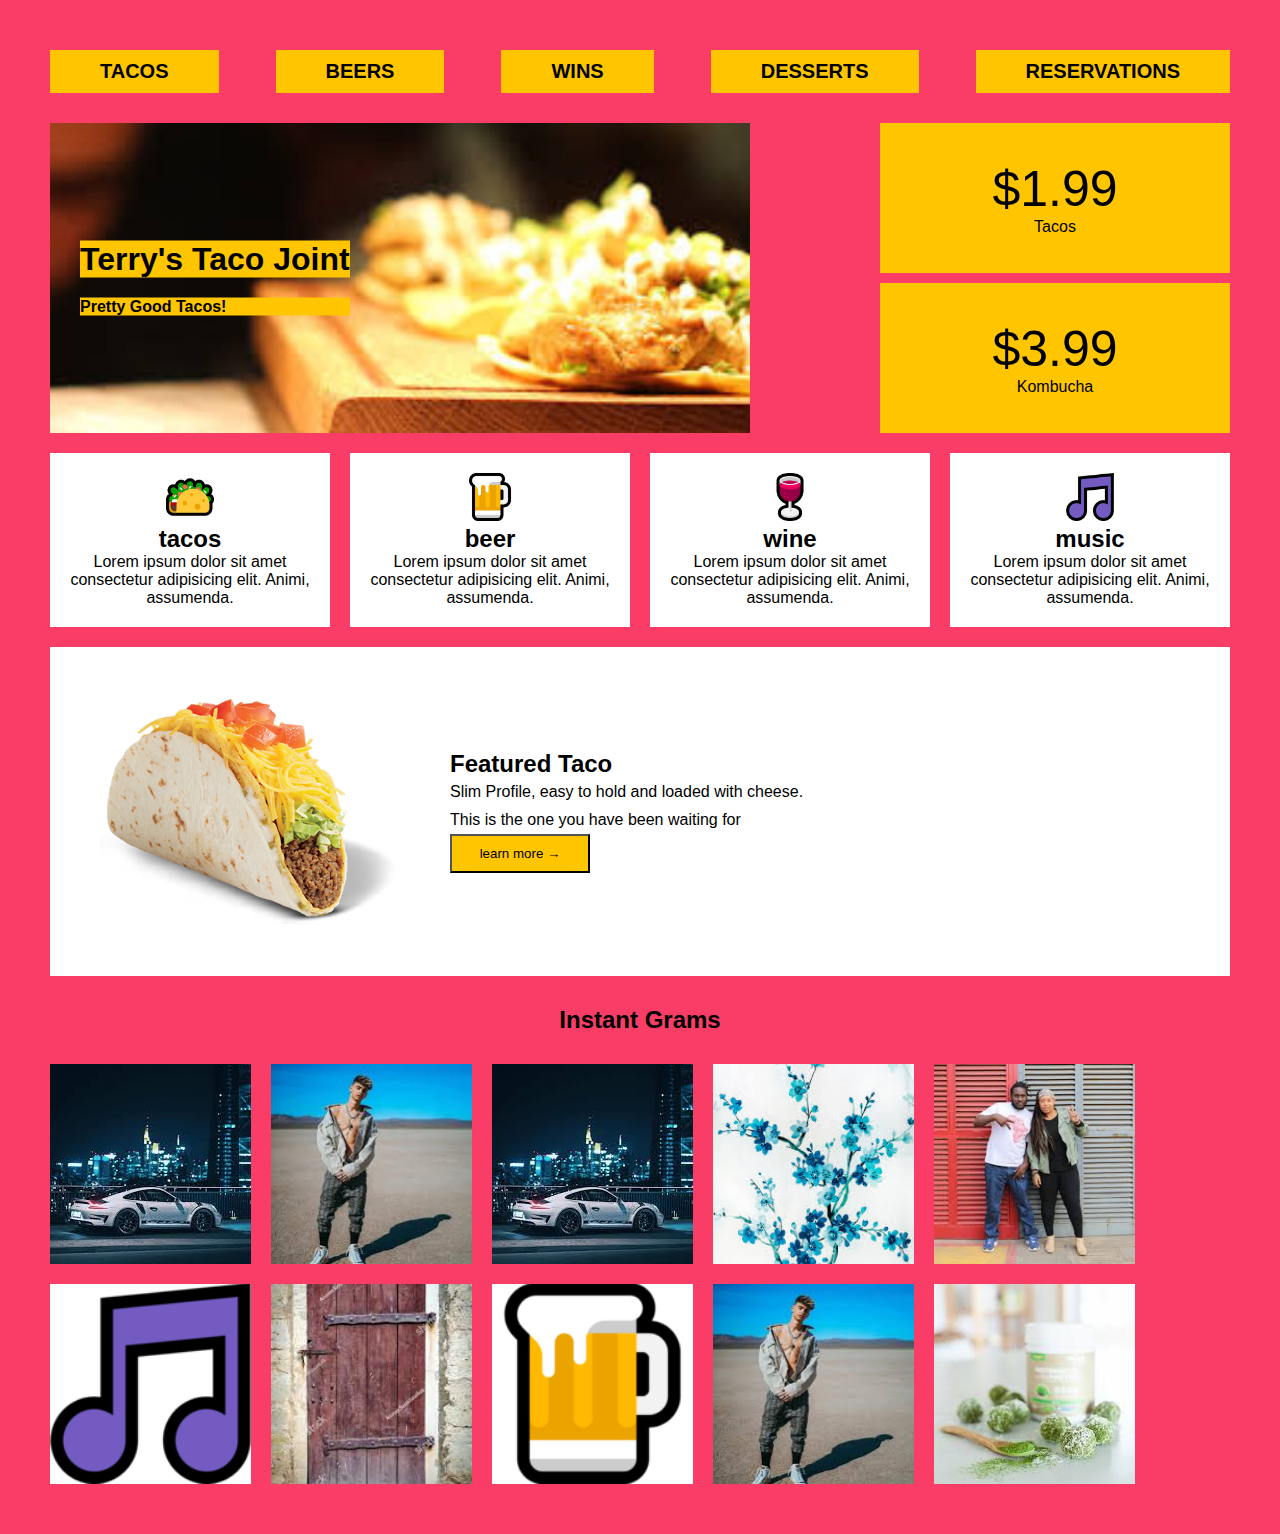
<file: index.html>
<!DOCTYPE html>
<html lang="en">

<head>
  <meta charset="UTF-8" />
  <meta http-equiv="X-UA-Compatible" content="IE=edge" />
  <meta name="viewport" content="width=device-width, initial-scale=1.0" />
  <link rel="stylesheet" href="style.css" />
  <title>Resturant Page</title>
</head>

<body>
  <!--section navbar-->
  <div class="main">
    <div class="navbar">
      <div class="nav">tacos</div>
      <div class="nav">beers</div>
      <div class="nav">wins</div>
      <div class="nav">desserts</div>
      <div class="nav">reservations</div>
    </div>
    <!--section header-->

    <div class="header">
      <div class="header-img">
        <img src="./images/taco.png" alt="header img" />

        <div class="header-text">
          <div class="header-style">
            <h1>Terry's Taco Joint</h1>
          </div>
          <div class="header-style">
            <h4>Pretty Good Tacos!</h4>
          </div>
        </div>
      </div>
      <div class="sub-header">
        <div class="sub-class-1">
          <p class="heading">$1.99</p>
          <p class="paragraph">Tacos</p>
        </div>
        <div class="sub-class">
          <p class="heading">$3.99</p>
          <p class="paragraph">Kombucha</p>
        </div>
      </div>
    </div>


    <!--section icon-->
    <div class="main-icon">
      <div class="icon">
        <div>
          <img class="icon-img" src="./images/tacoicon.png" alt="" />
        </div>
        <h2>tacos</h2>
        <p>
          Lorem ipsum dolor sit amet consectetur adipisicing elit. Animi,
          assumenda.
        </p>
      </div>

      <div class="icon">
        <div>
          <img class="icon-img" src="./images/beer.png" alt="" />
        </div>
        <h2>beer</h2>
        <p>
          Lorem ipsum dolor sit amet consectetur adipisicing elit. Animi,
          assumenda.
        </p>
      </div>
      <div class="icon">
        <div>
          <img class="icon-img" src="./images/wine.png" alt="" />
        </div>
        <h2>wine</h2>
        <p>
          Lorem ipsum dolor sit amet consectetur adipisicing elit. Animi,
          assumenda.
        </p>
      </div>
      <div class="icon">
        <div>
          <img class="icon-img" src="./images/music.png" alt="" />
        </div>
        <h2>music</h2>
        <p>
          Lorem ipsum dolor sit amet consectetur adipisicing elit. Animi,
          assumenda.
        </p>
      </div>
    </div>
    <!--section pre footer-->
    <div class="pre-footer">
      <div class="roll">
        <img class="roll-img" src="./images/roll.png" alt="" />
      </div>
      <div class="roll-text">
        <h2>Featured Taco</h2>
        <p>
          Slim Profile, easy to hold and loaded with cheese.
        </p>
        <p>This is the one you
          have been waiting for</p>
        <button class="btn">learn more &#8594</button>
      </div>
    </div>

    <div class="instant">
      <h2>
        Instant Grams
    </div>

    <!--section pics-->
    <div class="wrapper">
      <div class="sab-wrapper"> <img class="wrapper-img" src="./images/car 2.png" alt="couple"> </div>
      <div class="sab-wrapper"> <img class="wrapper-img" src="./images/body.png" alt=""></div>
      <div class="sab-wrapper"> <img class="wrapper-img" src="./images/car 2.png" alt=""></div>
      <div class="sab-wrapper"> <img class="wrapper-img" src="./images/flower.png" alt=""></div>
      <div class="sab-wrapper"> <img class="wrapper-img" src="./images/couple 2.png" alt=""></div>
      <div class="sab-wrapper"> <img class="wrapper-img" src="./images/music.png" alt=""></div>
      <div class="sab-wrapper"> <img src="./images/door.png" alt=""> </div>
      <div class="sab-wrapper"> <img class="wrapper-img" src="./images/beer.png" alt=""> </div>
      <div class="sab-wrapper"> <img class="wrapper-img" src="./images/body.png" alt=""> </div>
      <div class="sab-wrapper"> <img class="wrapper-img" src="./images/balls.png" alt=""> </div>
    </div>
  </div>
</body>

</html>
</file>
<file: style.css>
* {
    margin: 0;
    padding: 0;
    box-sizing: border-box;
    font-family: Helvetica,
        Arial,
        sans-serif;
    /* background: #f93d66; */

}

body {
    background: #f93d66;
}


.main {
    margin: 50px
}

.navbar {
    display: flex;
    justify-content: space-between;
    align-items: center;
    /* gap: 20px; */
}

.nav {

    padding-top: 10px;
    padding-bottom: 10px;
    padding-left: 50px;
    padding-right: 50px;
    text-transform: uppercase;
    font-size: 20px;
    text-align: center;
    font-weight: bold;
    background: #ffc600;
}

.header {
    margin-top: 30px;
    display: flex;
    /* column-gap: 30px */
    justify-content: space-between;
}

img {
    width: 100%;
    height: 100%;
    object-fit: cover;
}

.header-img {
    width: 700px;
    position: relative;
    /* flex: 3; */

}

.header-text {
    position: absolute;
    top: 50%;
    transform: translateY(-50%);
    left: 30px
}

.header-style {
    background: #ffc600;
    margin: 20px 0
}

.header-stylee {
    background: #ffc600;
    width: 170px;
    margin-left: 11px;

}

.sub-header {}

.sub-class-1 {
    background: #ffc600;
    width: 350px;
    height: 150px;
    text-align: center;
    margin-bottom: 10px;

    display: flex;
    flex-direction: column;
    align-content: center;
    justify-content: center;
}

.sub-class {
    background: #ffc600;
    width: 350px;
    height: 150px;
    text-align: center;
    display: flex;
    flex-direction: column;
    align-content: center;
    justify-content: center;
}




.heading {
    text-align: center;
    font-size: 50px;
}


.paragraph {}

.main-icon {
    display: flex;
    margin: 20px 0;
    column-gap: 20px;
}

.icon {
    /* width: 300px; */

    background: white;

    text-align: center;
    padding: 20px;
    /* margin: 20px; */
}

.icon-img {
    object-fit: contain;
    width: 20%;
}

.roll {
    width: 400px;
    padding: 50px;
}

.roll-img {
    object-fit: contain;
    width: 100%;
}

.pre-footer {
    display: flex;
    background: white;
}

.roll-text {

    display: flex;
    flex-direction: column;
    justify-content: center;
}

.roll-text p {
    margin: 5px 0;
}

.btn {
    padding: 10px;
    width: 140px;
    background: #ffc600;
}

.wrapper {

    margin-top: 20px;
    display: flex;
    flex-wrap: wrap;
    column-gap: 20px;
    row-gap: 20px;
    margin-bottom: 40px;

}

.wrapper-img {
    object-fit: cover;
    width: 100%;
    height: 100%;

}

.sab-wrapper {
    width: 201px;
    height: 200px
}

.instant {
    text-align: center;
    margin: 30px 0;
}
</file>
